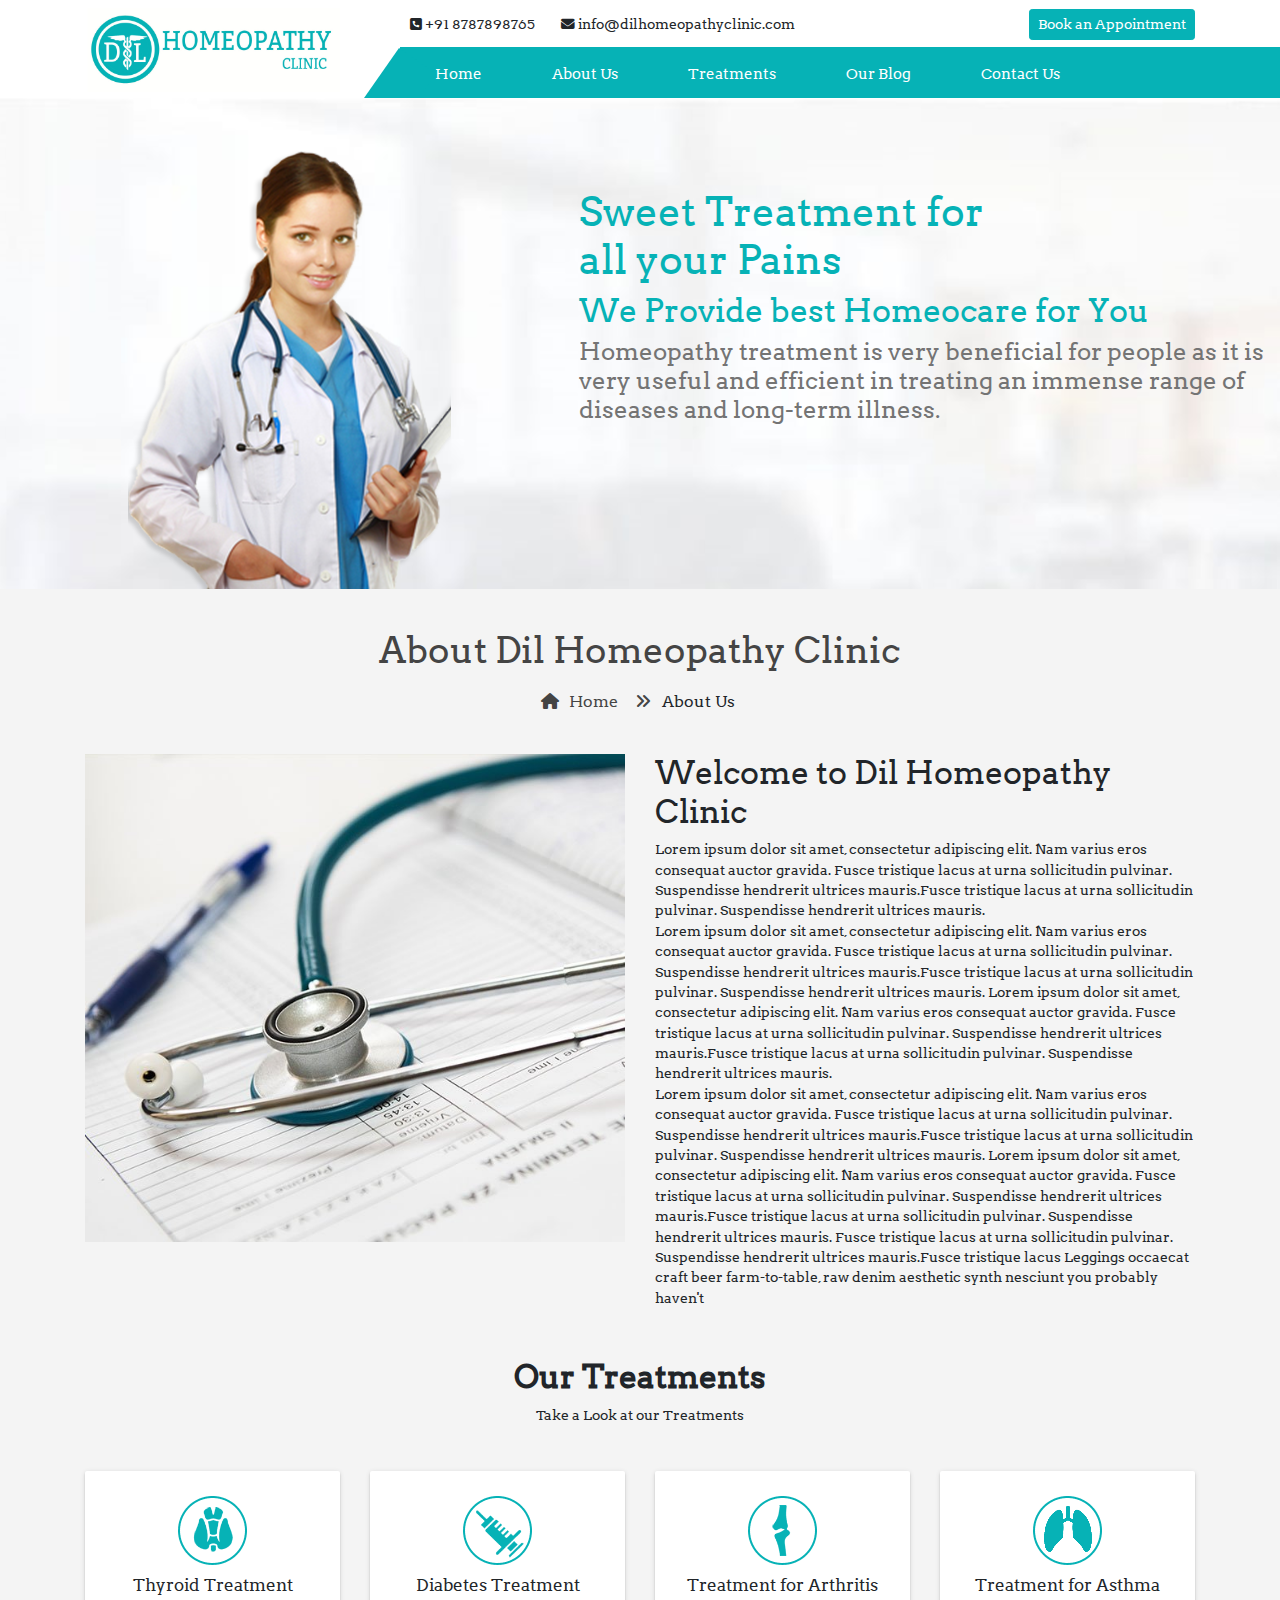
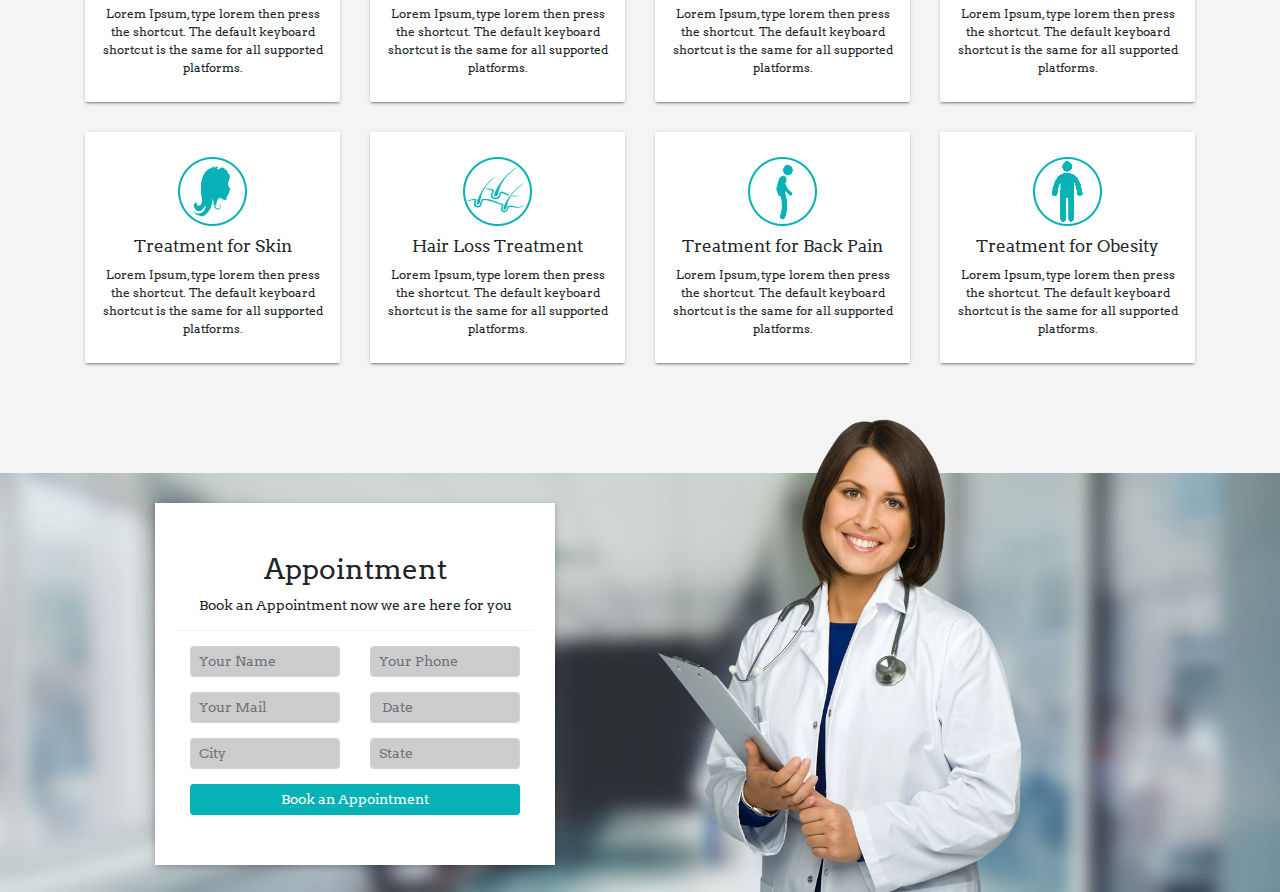
<file: index.html>
<!DOCTYPE html>
<html lang="en">

<head>
    <meta charset="UTF-8">
    <meta name="viewport" content="width=device-width, initial-scale=1.0">
    <!-- Required meta tags -->
    <meta charset="utf-8">
    <meta name="viewport" content="width=device-width, initial-scale=1, shrink-to-fit=no">
    <link rel="shortcut icon" href="assets/images/icon/fav.webp">
    <!-- CSS -->
    <link rel="stylesheet" href="assets/css/bootstrap.min.css">
    <link rel="stylesheet" href="assets/css/fontawesome-all.min.css">
    <link rel="stylesheet" href="assets/css/style.css">

    <title>Dil Homeopathy clinic</title>

</head>

<body>
    <div class="fakeloader"></div>
    <div class="container-fluid no-padding">

        <!--  ************************* Header Starts Here ************************** -->

        <div class="header-container">
            <div id="nav-head">
                <div class="container">
                    <div class="row">
                        <div class="col-sm-3">
                            <img src="assets/images/logo.jpg" alt="">
                            <button onclick="showModel()" class="btn app btn-sm btn-success">Book an
                                Appointment</button>
                            <a data-toggle="collapse" data-target="#menu" href="#menu"><i
                                    class="fas d-block d-sm-none small-menu fa-bars"></i></a>
                        </div>
                        <div class="col-sm-9">
                            <div class="row left-top-all">
                                <div class="col-sm-8">
                                    <ul class="left-top">
                                        <li><i class="fas fa-phone-square"></i> +91 8787898765 </li>
                                        <li><i class="fas fa-envelope"></i> info@dilhomeopathyclinic.com</li>
                                    </ul>

                                </div>
                                <div class="col-sm-4">
                                    <a href="Appointment.html"><button class="btn btn-sm btn-success">Book an
                                            Appointment</button></a>
                                </div>
                            </div>
                            <div id="menu" class="row nav">
                                <ul>
                                    <li><a href="index.html">Home</a></li>
                                    <li><a href="about.html">About Us</a></li>
                                    <li><a href="Treatments.html">Treatments </a>
                                    <li><a href="index.html">Our Blog</a></li>
                                    <li><a href="index.html">Contact Us</a></li>
                                </ul>
                            </div>
                        </div>

                    </div>
                </div>
            </div>
        </div>
    </div>

    <div style="display: flex; background-image: url(.//assets/images/slider/back-ground.png);" class="home">
        <img style="margin-left: 10%;margin-top: 4%;" src="assets/images/slider/slide-02-image-01.png" alt="" />
        <div style="padding-left:10% ;padding-top: 7%; color: rgb(6,178,182);" class="text">

            <h1>Sweet Treatment for <br>all your Pains</h1>
            <h2>We Provide best Homeocare for You</h2>
            <h4 style="color: rgb(116, 116, 116);"> Homeopathy treatment is very beneficial for people as it is
                <br> very useful and efficient in treating an immense range of diseases and long-term illness.
            </h4>
        </div>
    </div>
    </div>
    </div>
    <!--start about -->
    <div class="page-nav row">
        <div class="container">
            <div class="row">
                <h2>About Dil Homeopathy Clinic</h2>
                <ul>
                    <li> <a href="#"><i class="fas fa-home"></i> Home</a></li>
                    <li><i class="fas fa-angle-double-right"></i> About Us</li>
                </ul>
            </div>
        </div>
    </div>

    <!-- ######## Page  Title End ####### -->


    <!--  ************************* About Us Content Start Here  ************************** -->
    <div class="about-us">
        <div class="container">
            <div class="row">
                <div class="col-md-6 col-sm-12">
                    <img src="assets/images/blog/blog_01.jpg" alt="">
                </div>
                <div class="col-md-6 col-sm-12">
                    <h2>Welcome to Dil Homeopathy Clinic</h2>
                    <p> Lorem ipsum dolor sit amet, consectetur adipiscing elit. Nam varius eros consequat auctor
                        gravida. Fusce tristique lacus at urna sollicitudin pulvinar. Suspendisse hendrerit ultrices
                        mauris.Fusce tristique lacus at urna sollicitudin pulvinar. Suspendisse hendrerit ultrices
                        mauris.</p>
                    <p> Lorem ipsum dolor sit amet, consectetur adipiscing elit. Nam varius eros consequat auctor
                        gravida. Fusce tristique lacus at urna sollicitudin pulvinar. Suspendisse hendrerit ultrices
                        mauris.Fusce tristique lacus at urna sollicitudin pulvinar. Suspendisse hendrerit ultrices
                        mauris. Lorem ipsum dolor sit amet, consectetur adipiscing elit. Nam varius eros consequat
                        auctor gravida. Fusce tristique lacus at urna sollicitudin pulvinar. Suspendisse hendrerit
                        ultrices mauris.Fusce tristique lacus at urna sollicitudin pulvinar. Suspendisse hendrerit
                        ultrices mauris.</p>
                    <p> Lorem ipsum dolor sit amet, consectetur adipiscing elit. Nam varius eros consequat auctor
                        gravida. Fusce tristique lacus at urna sollicitudin pulvinar. Suspendisse hendrerit ultrices
                        mauris.Fusce tristique lacus at urna sollicitudin pulvinar. Suspendisse hendrerit ultrices
                        mauris. Lorem ipsum dolor sit amet, consectetur adipiscing elit. Nam varius eros consequat
                        auctor gravida. Fusce tristique lacus at urna sollicitudin pulvinar. Suspendisse hendrerit
                        ultrices mauris.Fusce tristique lacus at urna sollicitudin pulvinar. Suspendisse hendrerit
                        ultrices mauris. Fusce tristique lacus at urna sollicitudin pulvinar. Suspendisse hendrerit
                        ultrices mauris.Fusce tristique lacus Leggings occaecat craft beer farm-to-table, raw denim
                        aesthetic synth nesciunt you probably haven't </p>

                </div>
            </div>

        </div>
    </div>


    <!-- start treatments-->
    <div class="services">
        <div class="container">
            <div class="sec-title">
                <h2>Our Treatments</h2>
                <p>Take a Look at our Treatments</p>
            </div>
            <div class="row">
                <div class="col-sm-6 col-md-3">
                    <div class="trestment-short">
                        <img src="assets/images/treatments/treatment_1.png" alt="">
                        <h3>Thyroid Treatment</h3>
                        <p>Lorem Ipsum, type lorem then press the shortcut. The default keyboard shortcut is the same
                            for all supported platforms.</p>
                    </div>
                </div>
                <div class="col-sm-6 col-md-3">
                    <div class="trestment-short">
                        <img src="assets/images/treatments/treatment_2.png" alt="">
                        <h3>Diabetes Treatment</h3>
                        <p>Lorem Ipsum, type lorem then press the shortcut. The default keyboard shortcut is the same
                            for all supported platforms.</p>
                    </div>
                </div>
                <div class="col-sm-6 col-md-3">
                    <div class="trestment-short">
                        <img src="assets/images/treatments/treatment_3.png" alt="">
                        <h3>Treatment for Arthritis</h3>
                        <p>Lorem Ipsum, type lorem then press the shortcut. The default keyboard shortcut is the same
                            for all supported platforms.</p>
                    </div>
                </div>
                <div class="col-sm-6 col-md-3">
                    <div class="trestment-short">
                        <img src="assets/images/treatments/treatment_4.png" alt="">
                        <h3>Treatment for Asthma</h3>
                        <p>Lorem Ipsum, type lorem then press the shortcut. The default keyboard shortcut is the same
                            for all supported platforms.</p>
                    </div>
                </div>
                <div class="col-sm-6 col-md-3">
                    <div class="trestment-short">
                        <img src="assets/images/treatments/treatment_5.png" alt="">
                        <h3>Treatment for Skin</h3>
                        <p>Lorem Ipsum, type lorem then press the shortcut. The default keyboard shortcut is the same
                            for all supported platforms.</p>
                    </div>
                </div>
                <div class="col-sm-6 col-md-3">
                    <div class="trestment-short">
                        <img src="assets/images/treatments/treatment_6.png" alt="">
                        <h3>Hair Loss Treatment</h3>
                        <p>Lorem Ipsum, type lorem then press the shortcut. The default keyboard shortcut is the same
                            for all supported platforms.</p>
                    </div>
                </div>
                <div class="col-sm-6 col-md-3">
                    <div class="trestment-short">
                        <img src="assets/images/treatments/treatment_7.png" alt="">
                        <h3>Treatment for Back Pain</h3>
                        <p>Lorem Ipsum, type lorem then press the shortcut. The default keyboard shortcut is the same
                            for all supported platforms.</p>
                    </div>
                </div>
                <div class="col-sm-6 col-md-3">
                    <div class="trestment-short">
                        <img src="assets/images/treatments/treatment_8.png" alt="">
                        <h3>Treatment for Obesity</h3>
                        <p>Lorem Ipsum, type lorem then press the shortcut. The default keyboard shortcut is the same
                            for all supported platforms.</p>
                    </div>
                </div>
            </div>
        </div>
    </div>
    <!--  ************************* Appointment Starts Here ************************** -->

    <div class="appointment">
        <div class="container">
            <div class="row">
                <div class="col-md-6 col-sm-12">
                    <div class="appoinment-box">
                        <div class="row small-titlle no-padding">
                            <h3>Appointment</h3>
                            <p>Book an Appointment now we are here for you</p>
                        </div>
                        <div class="row no-paadding appointment-fields">
                            <div class="col-sm-6">
                                <input placeholder="Your Name" type="text" class="form-control form-control-sm">
                            </div>
                            <div class="col-sm-6">
                                <input placeholder="Your Phone" type="text" class="form-control form-control-sm">
                            </div>
                        </div>
                        <div class="row no-paadding appointment-fields">
                            <div class="col-sm-6">
                                <input placeholder="Your Mail" type="text" class="form-control form-control-sm">
                            </div>
                            <div class="col-sm-6">
                                <input placeholder=" Date" type="text" class="form-control form-control-sm">
                            </div>
                        </div>
                        <div class="row no-paadding appointment-fields">
                            <div class="col-sm-6">
                                <input placeholder="City" type="text" class="form-control form-control-sm">
                            </div>
                            <div class="col-sm-6">
                                <input placeholder="State" type="text" class="form-control form-control-sm">
                            </div>
                        </div>
                        <div class="row no-paadding appointment-fields">
                            <div class="col-sm-12">
                                <div class="btn btn-sm btn-success">Book an Appointment</div>
                            </div>

                        </div>
                    </div>
                </div>
                <div class="col-sm-6 d-none d-md-block d-lg-block  appointment-img">
                    <img src="assets/images/woman-doctor.png" alt="">
                </div>
            </div>

        </div>
    </div>

    <!-- ######## Appointment End ####### -->

</html>
</file>
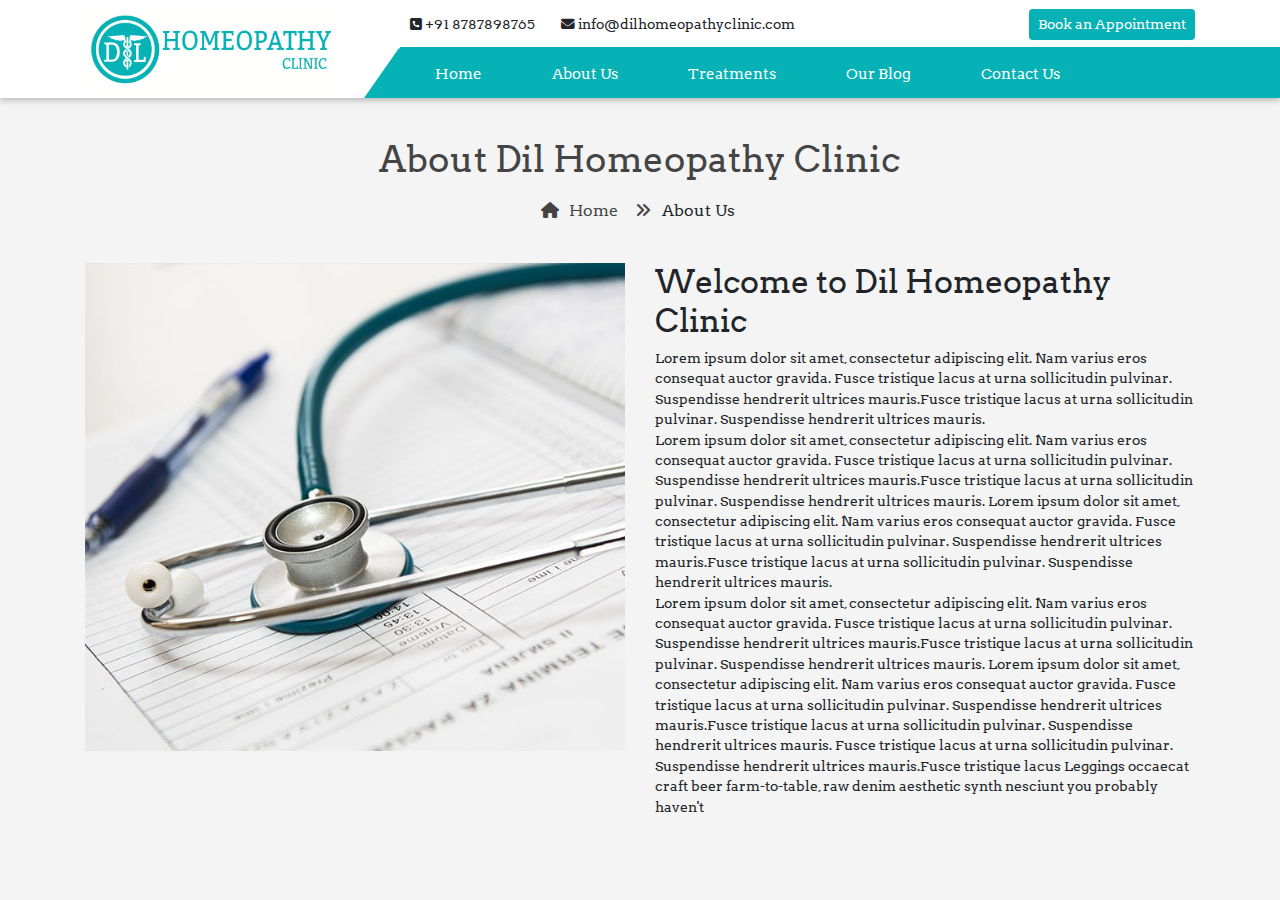
<file: about.html>
<!doctype html>
<html lang="en">

<head>
    <!-- Required meta tags -->
    <meta charset="utf-8">
    <meta name="viewport" content="width=device-width, initial-scale=1, shrink-to-fit=no">
    <link rel="shortcut icon" href="assets/images/icon/fav.webp">
    <!-- CSS -->
    <link rel="stylesheet" href="assets/css/bootstrap.min.css">
    <link rel="stylesheet" href="assets/css/fontawesome-all.min.css">
    <link rel="stylesheet" href="assets/css/style.css">

    <title>About Dil Homeopathy Clinic</title>
</head>



<body>
    <div class="fakeloader"></div>
    <div class="container-fluid no-padding">

        <!--  ************************* Header Starts Here ************************** -->

        <div class="header-container">
            <div id="nav-head">
                <div class="container">
                    <div class="row">
                        <div class="col-sm-3">
                            <img src="assets/images/logo.jpg" alt="">
                            <button onclick="showModel()" class="btn app btn-sm btn-success">Book an
                                Appointment</button>
                            <a data-toggle="collapse" data-target="#menu" href="#menu"><i
                                    class="fas d-block d-sm-none small-menu fa-bars"></i></a>
                        </div>
                        <div class="col-sm-9">
                            <div class="row left-top-all">
                                <div class="col-sm-8">
                                    <ul class="left-top">
                                        <li><i class="fas fa-phone-square"></i> +91 8787898765 </li>
                                        <li><i class="fas fa-envelope"></i> info@dilhomeopathyclinic.com</li>
                                    </ul>

                                </div>
                                <div class="col-sm-4">
                                    <a href="Appointment.html"> <button class="btn btn-sm btn-success">Book an
                                            Appointment</button></a>
                                </div>
                            </div>
                            <div id="menu" class="row nav">
                                <ul>
                                    <li><a href="index.html">Home</a></li>
                                    <li><a href="about.html">About Us</a></li>
                                    <li><a href="Treatments.html">Treatments </a>
                                    <li><a href="index.html">Our Blog</a></li>
                                    <li><a href="index.html">Contact Us</a></li>
                                </ul>
                            </div>
                        </div>

                    </div>
                </div>
            </div>
        </div>
    </div>


    <!--start about -->
    <div class="page-nav row">
        <div class="container">
            <div class="row">
                <h2>About Dil Homeopathy Clinic</h2>
                <ul>
                    <li> <a href="#"><i class="fas fa-home"></i> Home</a></li>
                    <li><i class="fas fa-angle-double-right"></i> About Us</li>
                </ul>
            </div>
        </div>
    </div>

    <!-- ######## Page  Title End ####### -->


    <!--  ************************* About Us Content Start Here  ************************** -->
    <div class="about-us">
        <div class="container">
            <div class="row">
                <div class="col-md-6 col-sm-12">
                    <img src="assets/images/blog/blog_01.jpg" alt="">
                </div>
                <div class="col-md-6 col-sm-12">
                    <h2>Welcome to Dil Homeopathy Clinic</h2>
                    <p> Lorem ipsum dolor sit amet, consectetur adipiscing elit. Nam varius eros consequat auctor
                        gravida. Fusce tristique lacus at urna sollicitudin pulvinar. Suspendisse hendrerit ultrices
                        mauris.Fusce tristique lacus at urna sollicitudin pulvinar. Suspendisse hendrerit ultrices
                        mauris.</p>
                    <p> Lorem ipsum dolor sit amet, consectetur adipiscing elit. Nam varius eros consequat auctor
                        gravida. Fusce tristique lacus at urna sollicitudin pulvinar. Suspendisse hendrerit ultrices
                        mauris.Fusce tristique lacus at urna sollicitudin pulvinar. Suspendisse hendrerit ultrices
                        mauris. Lorem ipsum dolor sit amet, consectetur adipiscing elit. Nam varius eros consequat
                        auctor gravida. Fusce tristique lacus at urna sollicitudin pulvinar. Suspendisse hendrerit
                        ultrices mauris.Fusce tristique lacus at urna sollicitudin pulvinar. Suspendisse hendrerit
                        ultrices mauris.</p>
                    <p> Lorem ipsum dolor sit amet, consectetur adipiscing elit. Nam varius eros consequat auctor
                        gravida. Fusce tristique lacus at urna sollicitudin pulvinar. Suspendisse hendrerit ultrices
                        mauris.Fusce tristique lacus at urna sollicitudin pulvinar. Suspendisse hendrerit ultrices
                        mauris. Lorem ipsum dolor sit amet, consectetur adipiscing elit. Nam varius eros consequat
                        auctor gravida. Fusce tristique lacus at urna sollicitudin pulvinar. Suspendisse hendrerit
                        ultrices mauris.Fusce tristique lacus at urna sollicitudin pulvinar. Suspendisse hendrerit
                        ultrices mauris. Fusce tristique lacus at urna sollicitudin pulvinar. Suspendisse hendrerit
                        ultrices mauris.Fusce tristique lacus Leggings occaecat craft beer farm-to-table, raw denim
                        aesthetic synth nesciunt you probably haven't </p>

                </div>
            </div>

        </div>
    </div>

    <!-- ######## About US End ####### -->



</body>

</html>
</file>
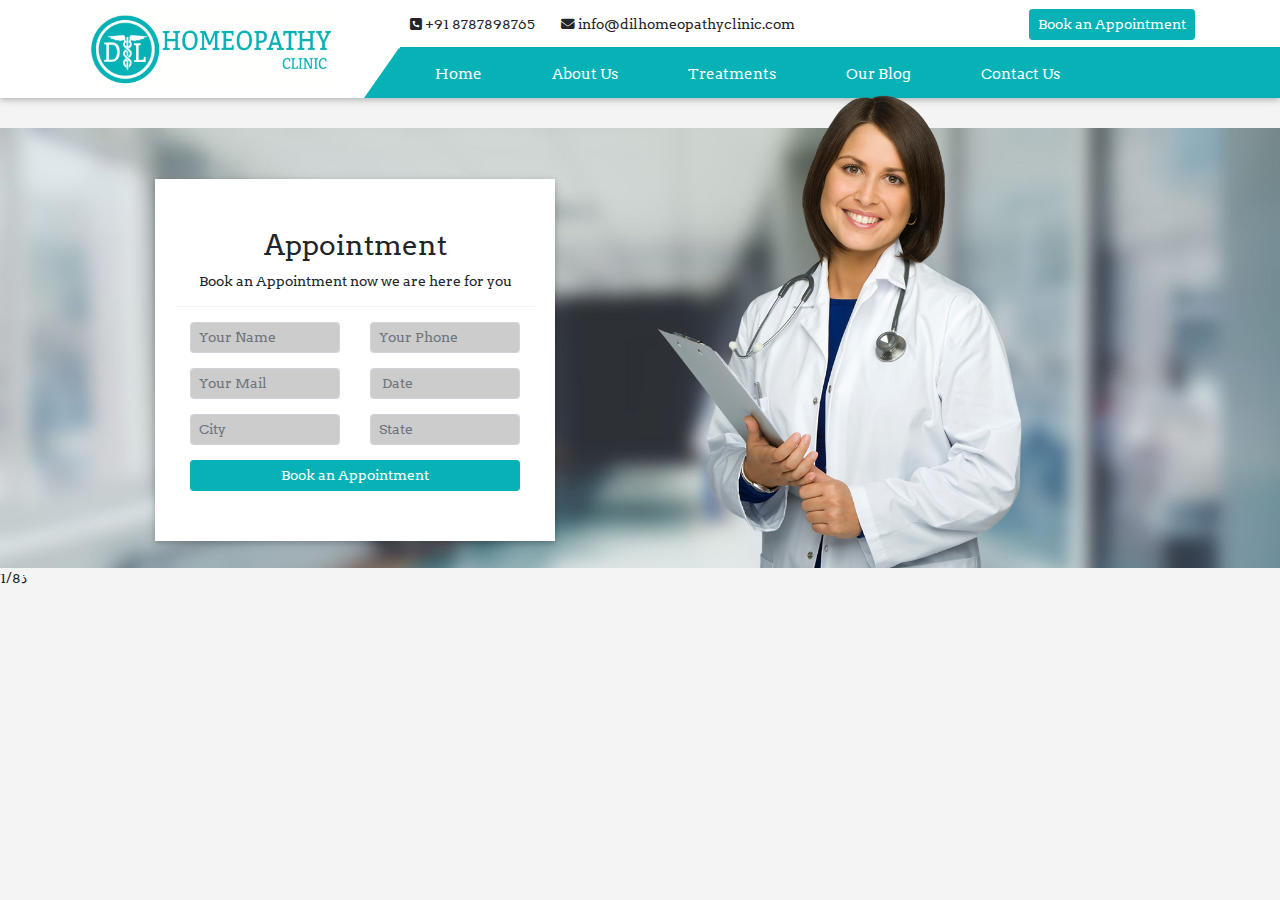
<file: Appointment.html>
<!DOCTYPE html>
<html lang="en">

<head>
    <meta charset="UTF-8">
    <meta name="viewport" content="width=device-width, initial-scale=1.0">
    <!-- Required meta tags -->
    <meta charset="utf-8">
    <meta name="viewport" content="width=device-width, initial-scale=1, shrink-to-fit=no">
    <link rel="shortcut icon" href="assets/images/icon/fav.webp">
    <!-- CSS -->
    <link rel="stylesheet" href="assets/css/bootstrap.min.css">
    <link rel="stylesheet" href="assets/css/fontawesome-all.min.css">
    <link rel="stylesheet" href="assets/css/style.css">

    <title>Book an Appointment</title>

</head>

<body>
    <div class="fakeloader"></div>
    <div class="container-fluid no-padding">

        <!--  ************************* Header Starts Here ************************** -->

        <div class="header-container">
            <div id="nav-head">
                <div class="container">
                    <div class="row">
                        <div class="col-sm-3">
                            <img src="assets/images/logo.jpg" alt="">
                            <button onclick="showModel()" class="btn app btn-sm btn-success">Book an
                                Appointment</button>
                            <a data-toggle="collapse" data-target="#menu" href="#menu"><i
                                    class="fas d-block d-sm-none small-menu fa-bars"></i></a>
                        </div>
                        <div class="col-sm-9">
                            <div class="row left-top-all">
                                <div class="col-sm-8">
                                    <ul class="left-top">
                                        <li><i class="fas fa-phone-square"></i> +91 8787898765 </li>
                                        <li><i class="fas fa-envelope"></i> info@dilhomeopathyclinic.com</li>
                                    </ul>

                                </div>
                                <div class="col-sm-4">
                                    <a href="Appointment.html"> <button class="btn btn-sm btn-success">Book an
                                            Appointment</button></a>
                                </div>
                            </div>
                            <div id="menu" class="row nav">
                                <ul>
                                    <li><a href="index.html">Home</a></li>
                                    <li><a href="about.html">About Us</a></li>
                                    <li><a href="Treatments.html">Treatments </a>
                                    <li><a href="index.html">Our Blog</a></li>
                                    <li><a href="index.html">Contact Us</a></li>
                                </ul>
                            </div>
                        </div>

                    </div>
                </div>
            </div>
        </div>
    </div>
    <!--  ************************* Appointment Starts Here ************************** -->

    <div style="padding-top: 4%;" class="appointment">
        <div class="container">
            <div class="row">
                <div class="col-md-6 col-sm-12">
                    <div class="appoinment-box">
                        <div class="row small-titlle no-padding">
                            <h3>Appointment</h3>
                            <p>Book an Appointment now we are here for you</p>
                        </div>
                        <div class="row no-paadding appointment-fields">
                            <div class="col-sm-6">
                                <input placeholder="Your Name" type="text" class="form-control form-control-sm">
                            </div>
                            <div class="col-sm-6">
                                <input placeholder="Your Phone" type="text" class="form-control form-control-sm">
                            </div>
                        </div>
                        <div class="row no-paadding appointment-fields">
                            <div class="col-sm-6">
                                <input placeholder="Your Mail" type="text" class="form-control form-control-sm">
                            </div>
                            <div class="col-sm-6">
                                <input placeholder=" Date" type="text" class="form-control form-control-sm">
                            </div>
                        </div>
                        <div class="row no-paadding appointment-fields">
                            <div class="col-sm-6">
                                <input placeholder="City" type="text" class="form-control form-control-sm">
                            </div>
                            <div class="col-sm-6">
                                <input placeholder="State" type="text" class="form-control form-control-sm">
                            </div>
                        </div>
                        <div class="row no-paadding appointment-fields">
                            <div class="col-sm-12">
                                <div class="btn btn-sm btn-success">Book an Appointment</div>
                            </div>

                        </div>
                    </div>
                </div>
                <div class="col-sm-6 d-none d-md-block d-lg-block  appointment-img">
                    <img src="assets/images/woman-doctor.png" alt="">
                </div>
            </div>

        </div>
    </div>

    <!-- ######## Appointment End ####### -->

</body>

ذ1/8
</file>
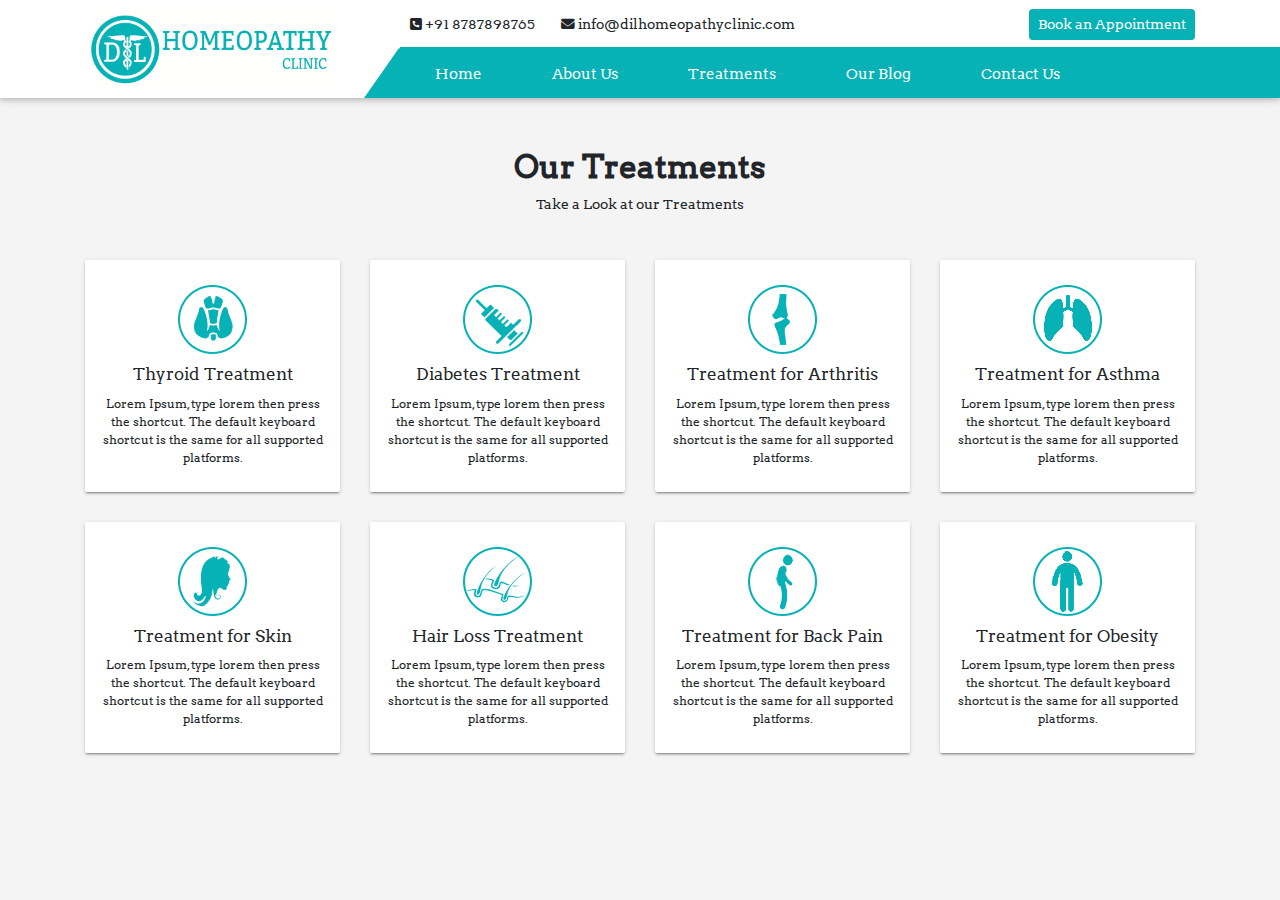
<file: Treatments.html>
<!DOCTYPE html>
<html lang="en">

<head>
    <meta charset="UTF-8">
    <meta name="viewport" content="width=device-width, initial-scale=1.0">

    <link rel="shortcut icon" href="assets/images/icon/fav.webp">
    <!-- CSS -->
    <link rel="stylesheet" href="assets/css/bootstrap.min.css">
    <link rel="stylesheet" href="assets/css/fontawesome-all.min.css">
    <link rel="stylesheet" href="assets/css/style.css">

    <title>Our Treatments</title>
</head>

<body>
    <div class="fakeloader"></div>
    <div class="container-fluid no-padding">

        <!--  ************************* Header Starts Here ************************** -->

        <div class="header-container">
            <div id="nav-head">
                <div class="container">
                    <div class="row">
                        <div class="col-sm-3">
                            <img src="assets/images/logo.jpg" alt="">
                            <button onclick="showModel()" class="btn app btn-sm btn-success">Book an
                                Appointment</button>
                            <a data-toggle="collapse" data-target="#menu" href="#menu"><i
                                    class="fas d-block d-sm-none small-menu fa-bars"></i></a>
                        </div>
                        <div class="col-sm-9">
                            <div class="row left-top-all">
                                <div class="col-sm-8">
                                    <ul class="left-top">
                                        <li><i class="fas fa-phone-square"></i> +91 8787898765 </li>
                                        <li><i class="fas fa-envelope"></i> info@dilhomeopathyclinic.com</li>
                                    </ul>

                                </div>
                                <div class="col-sm-4">
                                    <a href="Appointment.html"> <button class="btn btn-sm btn-success">Book an
                                            Appointment</button></a>
                                </div>
                            </div>
                            <div id="menu" class="row nav">
                                <ul>
                                    <li><a href="index.html">Home</a></li>
                                    <li><a href="about.html">About Us</a></li>
                                    <li><a href="Treatments.html">Treatments </a>
                                    <li><a href="index.html">Our Blog</a></li>
                                    <li><a href="index.html">Contact Us</a></li>
                                </ul>
                            </div>
                        </div>

                    </div>
                </div>
            </div>
        </div>
    </div>
    <!--  ************************* Treatment Starts Here ************************** -->
    <div class="services">
        <div class="container">
            <div class="sec-title">
                <h2>Our Treatments</h2>
                <p>Take a Look at our Treatments</p>
            </div>
            <div class="row">
                <div class="col-sm-6 col-md-3">
                    <div class="trestment-short">
                        <img src="assets/images/treatments/treatment_1.png" alt="">
                        <h3>Thyroid Treatment</h3>
                        <p>Lorem Ipsum, type lorem then press the shortcut. The default keyboard shortcut is the same
                            for all supported platforms.</p>
                    </div>
                </div>
                <div class="col-sm-6 col-md-3">
                    <div class="trestment-short">
                        <img src="assets/images/treatments/treatment_2.png" alt="">
                        <h3>Diabetes Treatment</h3>
                        <p>Lorem Ipsum, type lorem then press the shortcut. The default keyboard shortcut is the same
                            for all supported platforms.</p>
                    </div>
                </div>
                <div class="col-sm-6 col-md-3">
                    <div class="trestment-short">
                        <img src="assets/images/treatments/treatment_3.png" alt="">
                        <h3>Treatment for Arthritis</h3>
                        <p>Lorem Ipsum, type lorem then press the shortcut. The default keyboard shortcut is the same
                            for all supported platforms.</p>
                    </div>
                </div>
                <div class="col-sm-6 col-md-3">
                    <div class="trestment-short">
                        <img src="assets/images/treatments/treatment_4.png" alt="">
                        <h3>Treatment for Asthma</h3>
                        <p>Lorem Ipsum, type lorem then press the shortcut. The default keyboard shortcut is the same
                            for all supported platforms.</p>
                    </div>
                </div>
                <div class="col-sm-6 col-md-3">
                    <div class="trestment-short">
                        <img src="assets/images/treatments/treatment_5.png" alt="">
                        <h3>Treatment for Skin</h3>
                        <p>Lorem Ipsum, type lorem then press the shortcut. The default keyboard shortcut is the same
                            for all supported platforms.</p>
                    </div>
                </div>
                <div class="col-sm-6 col-md-3">
                    <div class="trestment-short">
                        <img src="assets/images/treatments/treatment_6.png" alt="">
                        <h3>Hair Loss Treatment</h3>
                        <p>Lorem Ipsum, type lorem then press the shortcut. The default keyboard shortcut is the same
                            for all supported platforms.</p>
                    </div>
                </div>
                <div class="col-sm-6 col-md-3">
                    <div class="trestment-short">
                        <img src="assets/images/treatments/treatment_7.png" alt="">
                        <h3>Treatment for Back Pain</h3>
                        <p>Lorem Ipsum, type lorem then press the shortcut. The default keyboard shortcut is the same
                            for all supported platforms.</p>
                    </div>
                </div>
                <div class="col-sm-6 col-md-3">
                    <div class="trestment-short">
                        <img src="assets/images/treatments/treatment_8.png" alt="">
                        <h3>Treatment for Obesity</h3>
                        <p>Lorem Ipsum, type lorem then press the shortcut. The default keyboard shortcut is the same
                            for all supported platforms.</p>
                    </div>
                </div>
            </div>
        </div>
    </div>


    <!-- ######## Treatment End ####### -->
</body>

</html>
</file>
<file: assets/css/style.css>
@font-face {
  font-family: arvo-regular;
  src: url('../fonts/Arvo-Regularv.ttf');
  src: url('../fonts/Arvo-Regular.ttf') format('truetype');
}
.blog-box1 .cdfik li {
  float: left;
  padding: 11.5px;
  text-align: center;
  font-size: 13px;
  border-bottom: 1px solid #ededed;
  border-right: 1px solid #ededed;
  border-top: 1px solid #ededed;
}
.blog-box1 .sd-op {
  background-color: #555fae;
  text-align: center;
  color: #FFF;
  padding-bottom: 10px;
  padding-top: 5px;
}
.blog-box1 .cdfik {
  width: 100%;
}
.blog-box1 .pof-det {
  padding: 10px;
  padding-left: 10px;
  padding-left: 60px;
}
.blog-box1 .pof-det b {
  font-size: 13px;
}
.blog-box1 .pof-det p {
  font-size: 13px;
  text-align: justify;
  text-indent: 20px;
  margin-top: 5px;
}
.blog-box1 .sd-op b {
  font-size: 22px;
}
/* ===================================== Basic CSS ================================== */
* {
  margin: 0px;
  padding: 0px;
  list-style: none;
}
img {
  max-width: 100%;
}
a {
  text-decoration: none;
  outline: none;
}
ul {
  margin-bottom: 0;
  padding-left: 0;
}
a:hover,
a:focus,
input,
textarea {
  text-decoration: none;
  outline: none;
}
.cp {
  cursor: pointer;
}
p {
  margin-bottom: 0px;
  width: 100%;
}
.layy {
  padding: 30px;
}
h2 {
  width: 100%;
}
.no-padding {
  padding: 0px;
}
.no-margin {
  margin: 0px;
}
.sec-title {
  text-align: center;
  padding-bottom: 45px;
}
.sec-title h2 {
  font-size: 2rem;
  font-weight: 600;
}
.sec-title p {
  font-size: 14px;
}
body {
  background: #f4f4f4;
  font-family: arvo-regular;
  font-size: 0.85rem;
  overflow-x: hidden;
}
.title-small {
  margin-bottom: 30px;
  text-align: left;
  padding-left: 20px;
}
.title-small .btn {
  float: right;
  margin-top: 4px;
}
.btn-success {
  background-color: #06b2b6;
}
.btn-success:hover {
  background-color: #06b2b6;
}
.btn-success:focus {
  background-color: #06b2b6;
  border: 0px;
  box-shadow: 0px;
  box-shadow: 0 0 0 0 rgba(40, 167, 69, 0.5);
}
.btn-success:active {
  background-color: #06b2b6;
}
.btn-success:not(:disabled):not(.disabled).active,
.btn-success:not(:disabled):not(.disabled):active,
.show > .btn-success.dropdown-toggle {
  background-color: #06b2b6;
  border-color: #06b2b6;
}
.collapse.show {
  display: block !important;
}
.btn-success {
  border-color: #06b2b6 !important;
}
.form-control:focus {
  box-shadow: none;
}
.page-nav {
  padding: 40px;
  text-align: center;
}
.page-nav ul {
  float: none;
  margin: auto;
}
.page-nav h2 {
  font-size: 36px;
  color: #444;
}
@media screen and (max-width: 600px) {
  .page-nav h2 {
    font-size: 26px;
  }
}
.page-nav ul li {
  float: left;
  margin-right: 10px;
  margin-top: 10px;
  font-size: 16px;
}
.page-nav ul li i {
  width: 30px;
  text-align: center;
  color: #444;
}
.page-nav ul li a {
  color: #444;
}
.fakeloader {
  background-color: #06b2b6 !important;
}
/* ===================================== Header Style  ================================== */
.header-container {
  box-shadow: 0 2px 5px 0 rgba(0, 0, 0, 0.16), 0 2px 10px 0 rgba(0, 0, 0, 0.12);
  border-top: 1px solid #FFF;
  background-color: #fff;
  height: 98px;
  z-index: 9999;
  overflow: hidden;
}
.header-container .app {
  display: none;
  margin-right: 20px;
  margin-top: 15px !important;
}
@media screen and (max-width: 992px) {
  .header-container {
    height: auto;
    border-top: 0px solid #FFF;
  }
}
@media screen and (max-width: 754px) {
  .header-container .app {
    display: block;
  }
  .header-container .col-sm-3 {
    max-width: 100%;
    flex: 100%;
  }
  .header-container .col-sm-9 {
    max-width: 100%;
    flex: 100%;
  }
}
@media screen and (max-width: 578px) {
  .header-container .app {
    display: none;
  }
  .header-container .small-menu {
    display: block !important;
    float: right;
    padding: 22px;
    font-size: 26px;
    color: #06b2b6;
  }
}
.header-container .left-top {
  margin-left: 5%;
}
.header-container .left-top li {
  float: left;
  list-style: none;
  padding: 13px;
}
.header-container img {
  margin-top: 7px;
}
@media screen and (max-width: 992px) {
  .header-container img {
    width: 78%;
    margin-left: 10%;
    margin-top: 3px;
  }
}
@media screen and (max-width: 850px) {
  .header-container img {
    width: 180px;
  }
}
@media screen and (max-width: 754px) {
  .header-container img {
    width: 180px;
    margin-left: 15px;
  }
}
.header-container .nav {
  background-color: #06b2b6;
  margin-left: 30px;
  overflow: hidden;
}
@media screen and (max-width: 754px) {
  .header-container .nav {
    margin-left: 0px;
    max-width: 100%;
    flex: 100%;
  }
}
@media screen and (max-width: 578px) {
  .header-container .nav {
    display: none;
  }
}
.header-container .nav:before {
  box-sizing: border-box;
  right: calc(100% - 62px - 4px);
  background-color: #06b2b6;
  content: "";
  position: absolute;
  z-index: 100;
  height: 66px;
  overflow: hidden;
  top: 54px;
  transform: rotate(215deg);
  width: 45px;
}
@media screen and (max-width: 992px) {
  .header-container .nav:before {
    width: 0px;
  }
}
.header-container .nav:after {
  box-sizing: border-box;
  right: -20%;
  background-color: #06b2b6;
  content: "";
  position: absolute;
  z-index: 100;
  height: 53px;
  overflow: hidden;
  top: 46px;
  width: 30%;
}
@media screen and (max-width: 992px) {
  .header-container .nav:after {
    width: 0px;
  }
}
@media screen and (max-width: 578px) {
  .header-container .nav ul {
    width: 100%;
  }
}
.header-container .nav ul li {
  padding: 15.5px 35px;
  float: left;
}
@media screen and (max-width: 992px) {
  .header-container .nav ul li {
    padding: 20px 15px;
  }
}
@media screen and (max-width: 578px) {
  .header-container .nav ul li {
    width: 100%;
    border-bottom: 1px solid #24d0d4;
    padding: 15px;
  }
}
.header-container .nav ul li a {
  color: #FFF;
  font-size: 15px;
}
.header-container .btn {
  float: right;
  margin-top: 8px;
}
@media screen and (max-width: 992px) {
  .header-container .container {
    padding: 0px;
    width: 100% !important;
  }
  .header-container .left-top-all {
    display: none;
  }
}
@media screen and (max-width: 992px) {
  .header-container .container {
    max-width: 100% !important;
  }
}
.scroll-to-fixed-fixed {
  box-shadow: 0 2px 5px 0 rgba(0, 0, 0, 0.16), 0 2px 10px 0 rgba(0, 0, 0, 0.12);
  background-color: #FFF;
  height: 70px;
  overflow: hidden;
}
.scroll-to-fixed-fixed .left-top-all {
  display: none;
}
.scroll-to-fixed-fixed img {
  width: 80%;
  margin-top: 2px;
}
.scroll-to-fixed-fixed .nav ul li {
  padding: 24px 35px;
}
.scroll-to-fixed-fixed .nav:before {
  box-sizing: border-box;
  right: calc(100% - 62px - 0px);
  background-color: #06b2b6;
  content: "";
  position: absolute;
  z-index: 100;
  height: 85px;
  overflow: hidden;
  top: 6px;
  transform: rotate(215deg);
  width: 46px;
}
.scroll-to-fixed-fixed .nav:after {
  top: 0px;
  height: 70px;
}
/* ===================================== Slider Style  ================================== */
.slider {
  z-index: 99999;
}
.slider .fullwidthbanner {
  z-index: -99;
}
.slider .gray_bg {
  margin-left: 32px !important;
  font-size: 19px !important;
  box-shadow: 0 3px 1px -2px rgba(0, 0, 0, 0.2), 0 2px 2px 0 rgba(0, 0, 0, 0.14), 0 1px 5px 0 rgba(0, 0, 0, 0.12);
  border-radius: 2px;
}
@media screen and (max-width: 1150px) {
  .slider {
    font-size: 14px !important;
  }
  .slider .sfr img {
    width: 75%;
    margin-left: 100px;
  }
}
@media screen and (max-width: 750px) {
  .slider .sfr img {
    width: 50%;
    margin-left: 100px;
  }
  .slider .gray_bg {
    margin-left: 32px !important;
    font-size: 14px !important;
  }
  .slider .tp-leftarrow.default {
    margin-left: 20px;
  }
  .slider .tp-rightarrow.default {
    margin-right: 20px;
  }
}
@media screen and (max-width: 500px) {
  .slider .sfr img {
    width: auto;
    margin-left: 30px;
  }
  .slider .gray_bg {
    margin-left: 32px !important;
    font-size: 10px !important;
    display: none;
  }
  .slider .btn-success {
    font-size: 12px !important;
    padding: 10px;
    line-height: 12px !important;
  }
}
/* ===================================== Key Features Style  ================================== */
.key-features {
  background-color: #FFF;
}
.key-features h3 {
  margin-bottom: 0px;
}
.key-features .key-single {
  background-color: #06b2b6;
  padding: 30px 5px;
  text-align: center;
  color: #FFF;
}
.key-features .key-single i {
  font-size: 22px;
  margin-right: 10px;
}
@media screen and (max-width: 928px) {
  .key-features .key-single i {
    font-size: 15px;
    margin-right: 5px;
  }
}
.key-features .key-single b {
  font-size: 18px;
}
@media screen and (max-width: 648px) {
  .key-features .key-single b {
    font-size: 14px;
  }
}
@media screen and (max-width: 1026px) {
  .key-features .key-single b {
    font-size: 16px;
  }
}
@media screen and (max-width: 928px) {
  .key-features .key-single b {
    font-size: 13px;
  }
}
@media screen and (max-width: 866px) {
  .key-features .key-single b {
    font-size: 13px;
  }
}
.key-features .col-sm-6 {
  padding: 0px;
}
.key-features .col-md-3 {
  padding: 0px;
}
.key-features .key-color-2 {
  background-color: #008F93;
}
/*====================================== Treatment Style ====================================*/
.services {
  padding: 50px;
}
.services a {
  color: #444;
}
@media screen and (max-width: 648px) {
  .services {
    padding: 50px 10px;
  }
}
@media screen and (max-width: 1170px) {
  .services {
    padding: 50px 10px;
  }
  .services .container {
    max-width: 100%;
  }
}
.services .trestment-short {
  box-shadow: 0 3px 1px -2px rgba(0, 0, 0, 0.2), 0 2px 2px 0 rgba(0, 0, 0, 0.14), 0 1px 5px 0 rgba(0, 0, 0, 0.12);
  border-radius: 2px;
  padding: 25px 15px;
  margin-bottom: 30px;
  background-color: #FFF;
  text-align: center;
}
.services .trestment-short h3 {
  font-size: 17px;
  margin-top: 10px;
  margin-bottom: 10px;
}
@media screen and (max-width: 1200px) {
  .services .trestment-short h3 {
    font-size: 16px;
  }
}
.services .trestment-short p {
  font-size: 12px;
}
.services .trestment-short:hover {
  box-shadow: 0 2px 19px 0 rgba(0, 0, 0, 0.16), 0 2px 10px 0 rgba(0, 0, 0, 0.12);
}
.service-inner-page {
  background-color: #FFF;
}
/*====================================== Appointment Style ====================================*/
.appointment {
  padding: 30px;
  padding-bottom: 0px;
  background-image: url(../images/appointment_bg.jpg);
  background-size: 100%;
  margin-top: 30px;
}
@media screen and (max-width: 1199px) {
  .appointment .container {
    max-width: 100%;
  }
}
@media screen and (max-width: 648px) {
  .appointment {
    padding: 10px;
  }
  .appointment .form-control-sm {
    margin-bottom: 5px;
  }
}
.appointment .appoinment-box {
  box-shadow: 0 2px 5px 0 rgba(0, 0, 0, 0.16), 0 2px 10px 0 rgba(0, 0, 0, 0.12);
  background-color: #FFF;
  padding: 50px 35px;
  width: 75%;
  text-align: center;
  max-width: 400px;
  float: none;
  margin: auto;
  margin-bottom: 20px;
}
@media screen and (max-width: 999px) {
  .appointment .appoinment-box {
    margin-bottom: 0px;
    width: 100%;
  }
}
.appointment .small-titlle {
  text-align: center;
  padding-bottom: 15px;
  border-bottom: 1px solid #F3F3F3;
}
.appointment .small-titlle h3 {
  width: 100%;
  text-align: center;
}
.appointment .appointment-fields {
  margin-top: 15px;
}
.appointment .appointment-fields .form-control {
  background-color: #CCC;
}
.appointment .appointment-fields .form-control:focus {
  background-color: #FFF;
  border-color: #CCC;
}
.appointment .btn {
  width: 100%;
}
.appointment .appointment-img img {
  width: 68%;
  margin-top: -100px;
}
@media screen and (max-width: 1160px) {
  .appointment .appointment-img img {
    width: 86%;
  }
}
@media screen and (max-width: 999px) {
  .appointment .appointment-img img {
    width: 90%;
    margin-top: -75px;
  }
}
</file>
